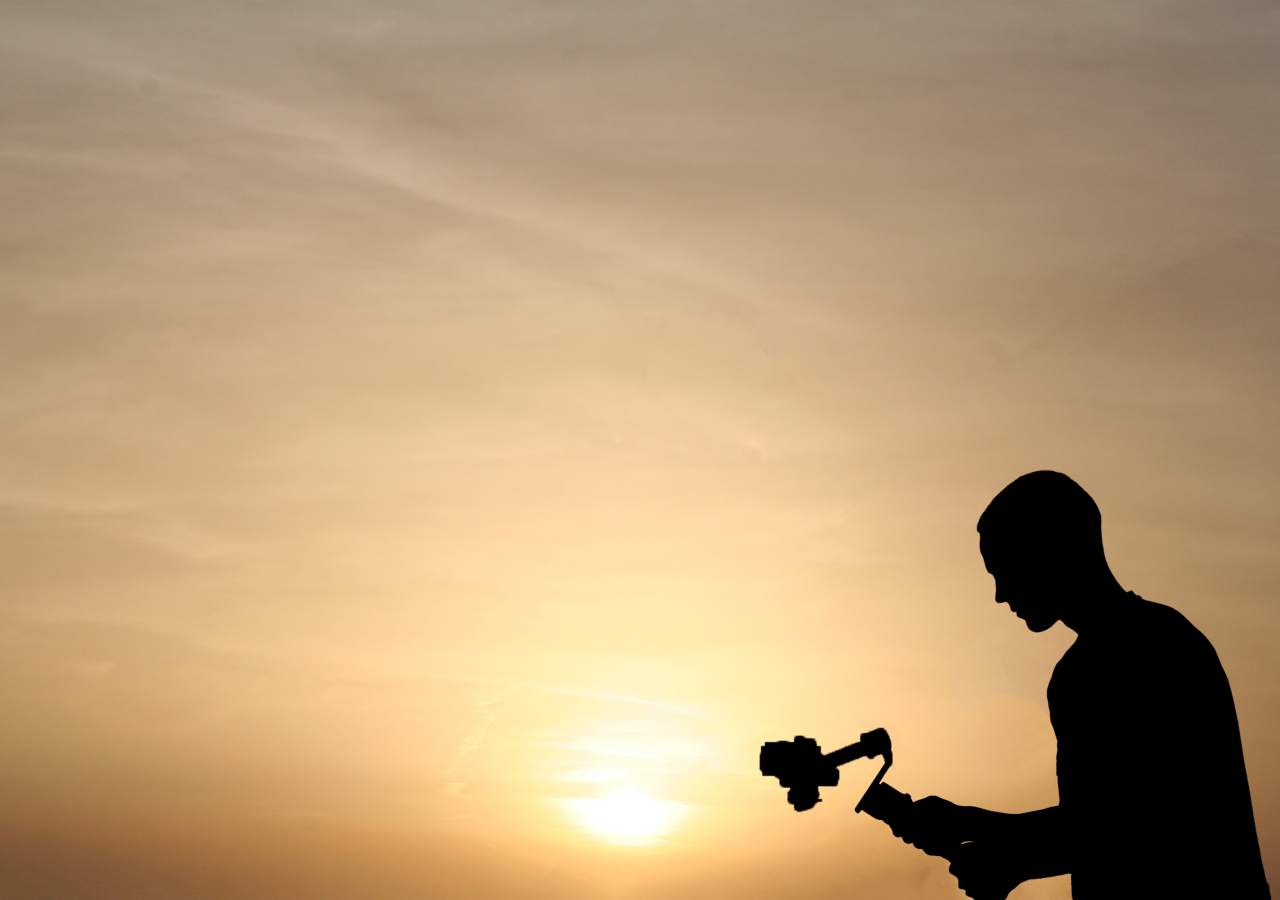
<file: index-en.html>
<!DOCTYPE html>
<html>

<head>
    <title>Krištof Markelj</title>

    <style>
        html,
        body {
            margin: 0;
            padding: 0;
            height: 100%;
        }
        
        body {
            background-image: url('images/background.jpg');
            background-repeat: no-repeat;
            background-size: cover;
            background-position: center;
            display: flex;
            flex-direction: column;
        }
        
        h1,
        h2,
        h3 {
            color: #fff;
            text-shadow: 2px 2px 4px rgba(0, 0, 0, 0.7);
        }
        
        html,
        body {
            background-color: #333;
            margin: 0;
            padding: 0;
            font-family: Arial, sans-serif;
        }
        
        h1,
        h2 {
            font-size: 100px;
            font-weight: bold;
            margin-top: -60px;
            position: relative;
            top: 300px;
            text-align: left;
            margin-left: 250px;
            opacity: 0;
            animation: fade-in 1s ease forwards;
        }
        
        h3 {
            font-size: 60px;
            font-weight: bold;
            position: relative;
            top: 280px;
            text-align: left;
            margin-left: 250px;
            margin-top: -20px;
            margin-bottom: 30px;
            text-transform: uppercase;
            opacity: 0;
            animation: fade-in 1s ease forwards;
            animation-delay: 0.5s;
        }
        
        @keyframes fade-in {
            0% {
                opacity: 0;
                transform: translateX(-200px);
            }
            100% {
                opacity: 1;
                transform: translateX(0);
            }
        }
        
        a {
            color: #fff;
            text-decoration: none;
            position: relative;
            display: inline-block;
        }
        
        a::after {
            content: '';
            position: absolute;
            bottom: -5px;
            left: 0;
            width: 100%;
            height: 2px;
            background-color: #fff;
            transform: scaleX(0);
            transition: transform 0.3s ease;
            /* Add this line for smooth transition */
        }
        
        a:hover::after {
            transform: scaleX(1);
        }
        
        .container {
            display: flex;
        }
        
        .content {
            flex: 1;
            padding: 20px;
        }
        
        .image {
            flex: 1;
            display: flex;
            justify-content: flex-end;
            align-items: center;
        }
        
        .image img {
            max-width: 500px;
            height: auto;
            position: absolute;
            top: 50%;
            top: 50%;
            transform: translate(-50%, -50%);
            opacity: 0;
            animation: fade-in1 1s ease forwards;
        }
        
        @keyframes fade-in1 {
            0% {
                opacity: 0;
            }
            100% {
                opacity: 1;
            }
        }
    </style>

</head>

<body>
    <h1>KRIŠTOF</h1>
    <h2>MARKELJ</h2>
    <h3><a href="about">About me</a></h3>
    <h3><a href="projects">Projects</a></h3>
    <h3><a href="gallery">Gallery</a></h3>


</body>

</html>
</file>
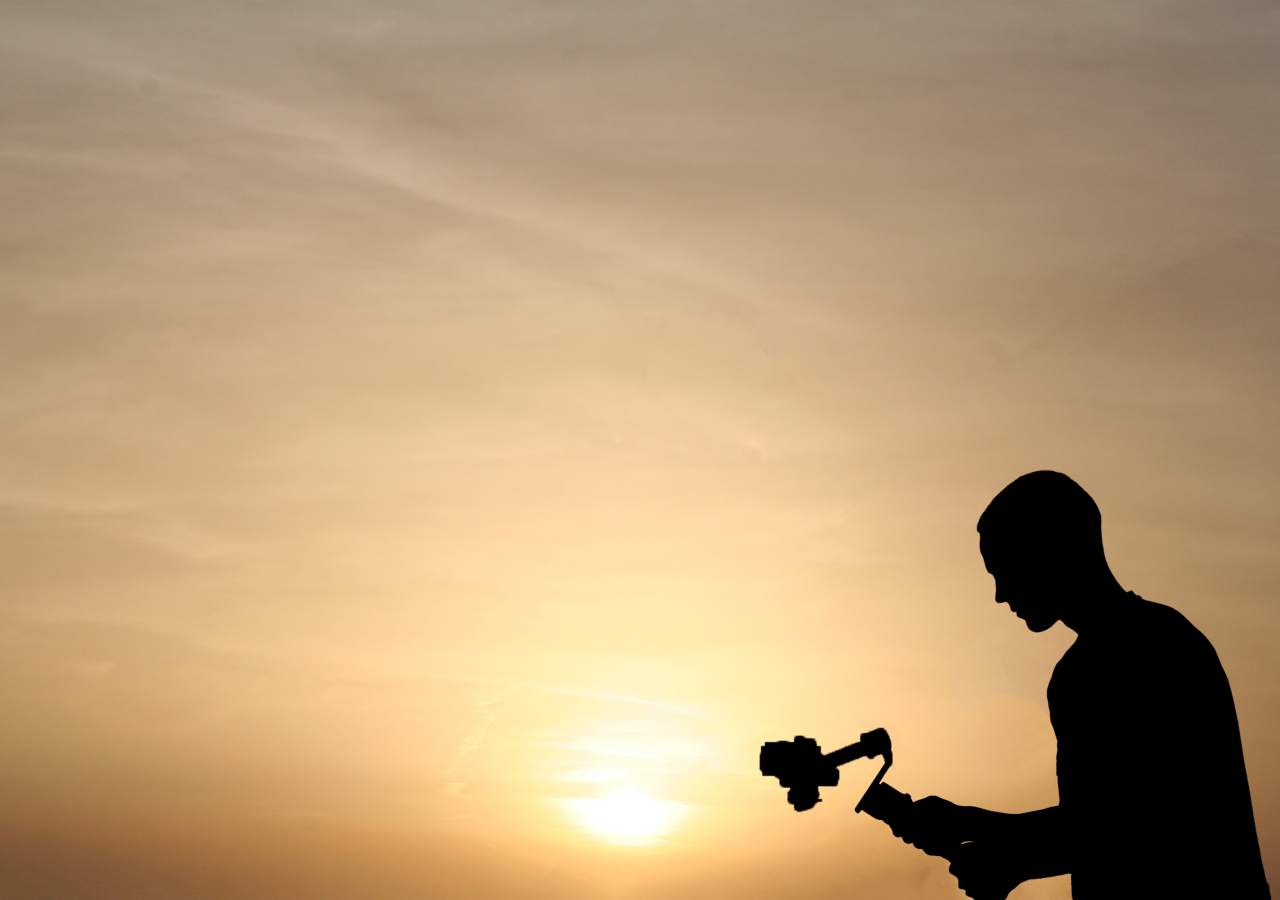
<file: index-sl.html>
<!DOCTYPE html>
<html>

<head>
    <title>Krištof Markelj</title>

    <style>
        html,
        body {
            margin: 0;
            padding: 0;
            height: 100%;
        }
        
        body {
            background-image: url('images/background.jpg');
            background-repeat: no-repeat;
            background-size: cover;
            background-position: center;
            display: flex;
            flex-direction: column;
        }
        
        h1,
        h2,
        h3 {
            color: #fff;
            text-shadow: 2px 2px 4px rgba(0, 0, 0, 0.7);
        }
        
        html,
        body {
            background-color: #333;
            margin: 0;
            padding: 0;
            font-family: Arial, sans-serif;
        }
        
        h1,
        h2 {
            font-size: 100px;
            font-weight: bold;
            margin-top: -60px;
            position: relative;
            top: 300px;
            text-align: left;
            margin-left: 250px;
            opacity: 0;
            animation: fade-in 1s ease forwards;
        }
        
        h3 {
            font-size: 60px;
            font-weight: bold;
            position: relative;
            top: 280px;
            text-align: left;
            margin-left: 250px;
            margin-top: -20px;
            margin-bottom: 30px;
            text-transform: uppercase;
            opacity: 0;
            animation: fade-in 1s ease forwards;
            animation-delay: 0.5s;
        }
        
        @keyframes fade-in {
            0% {
                opacity: 0;
                transform: translateX(-200px);
            }
            100% {
                opacity: 1;
                transform: translateX(0);
            }
        }
        
        a {
            color: #fff;
            text-decoration: none;
            position: relative;
            display: inline-block;
        }
        
        a::after {
            content: '';
            position: absolute;
            bottom: -5px;
            left: 0;
            width: 100%;
            height: 2px;
            background-color: #fff;
            transform: scaleX(0);
            transition: transform 0.3s ease;
            /* Add this line for smooth transition */
        }
        
        a:hover::after {
            transform: scaleX(1);
        }
        
        .container {
            display: flex;
        }
        
        .content {
            flex: 1;
            padding: 20px;
        }
        
        .image {
            flex: 1;
            display: flex;
            justify-content: flex-end;
            align-items: center;
        }
        
        .image img {
            max-width: 500px;
            height: auto;
            position: absolute;
            top: 50%;
            top: 50%;
            transform: translate(-50%, -50%);
            opacity: 0;
            animation: fade-in1 1s ease forwards;
        }
        
        @keyframes fade-in1 {
            0% {
                opacity: 0;
            }
            100% {
                opacity: 1;
            }
        }
    </style>

</head>

<body>
    <h1>KRIŠTOF</h1>
    <h2>MARKELJ</h2>
    <h3><a href="o-meni">O meni</a></h3>
    <h3><a href="projekti">Projekti</a></h3>
    <h3><a href="galerija">Galerija</a></h3>


</body>

</html>
</file>
